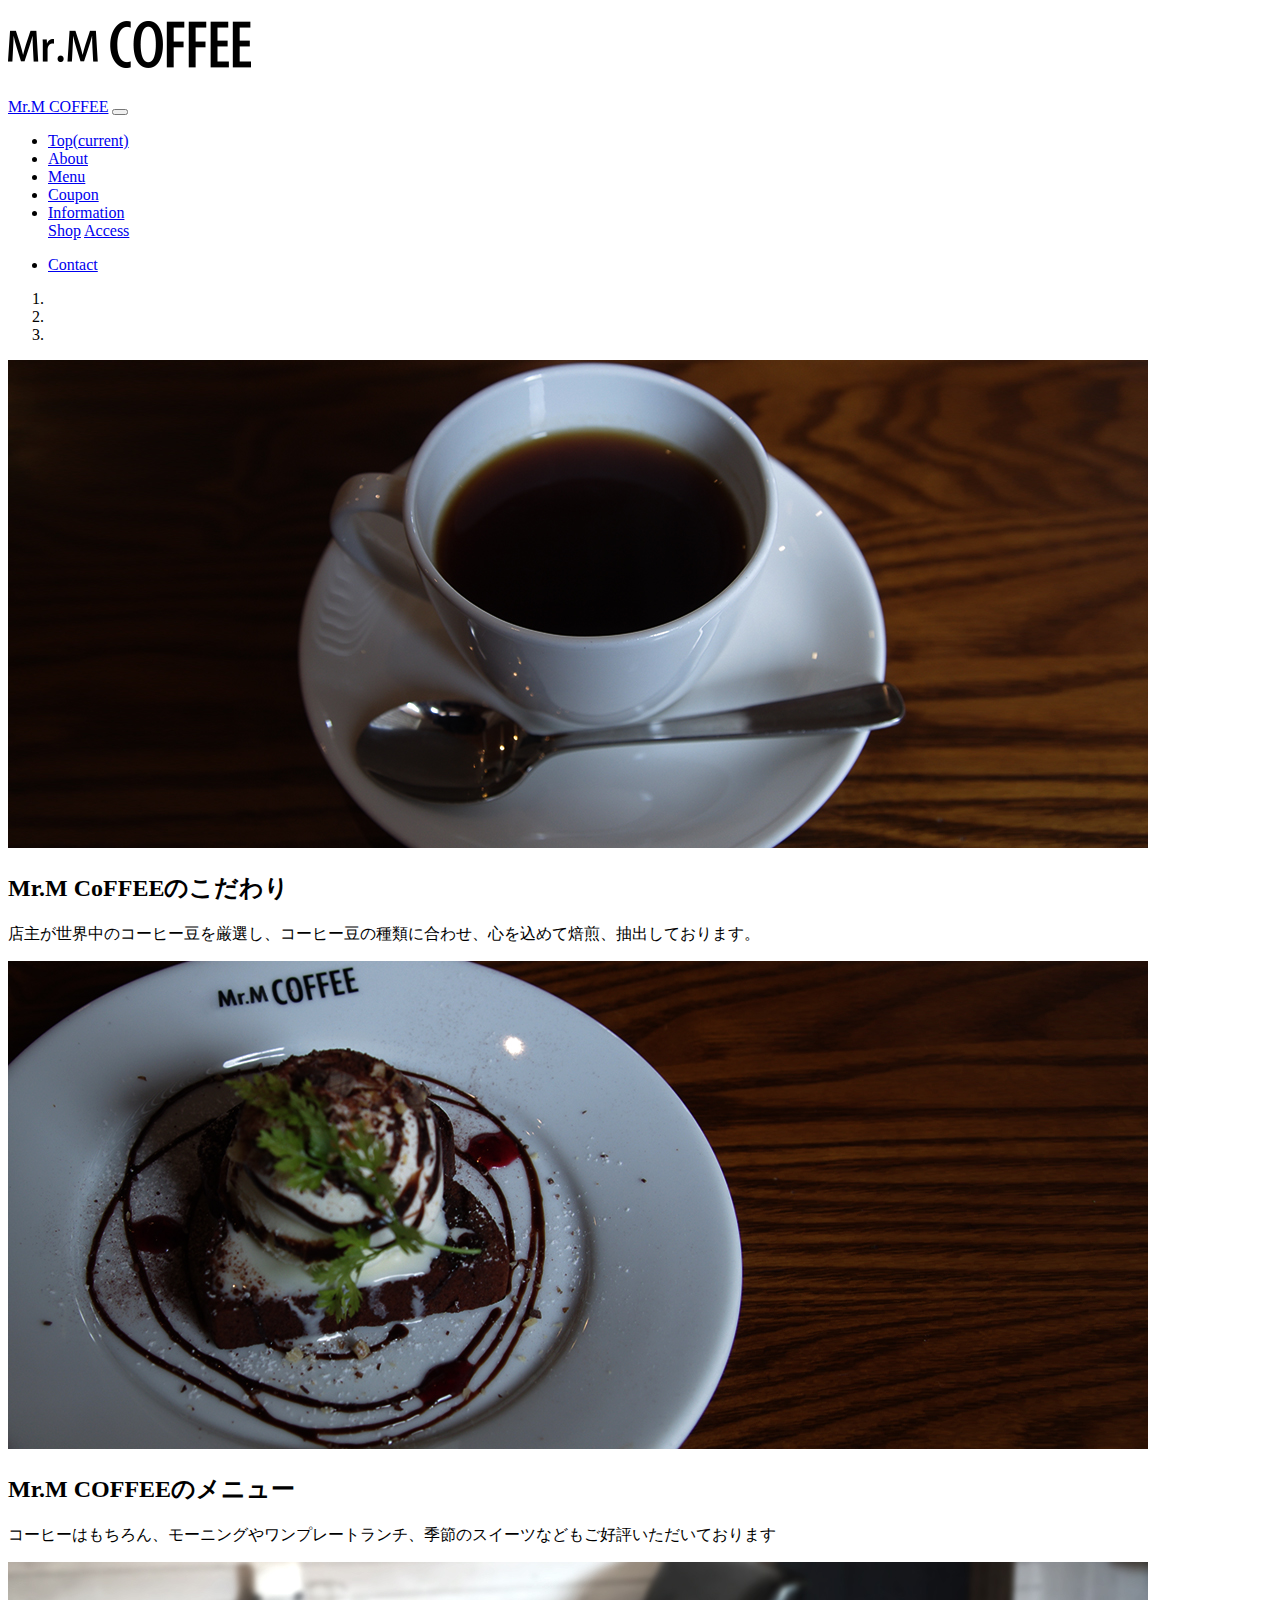
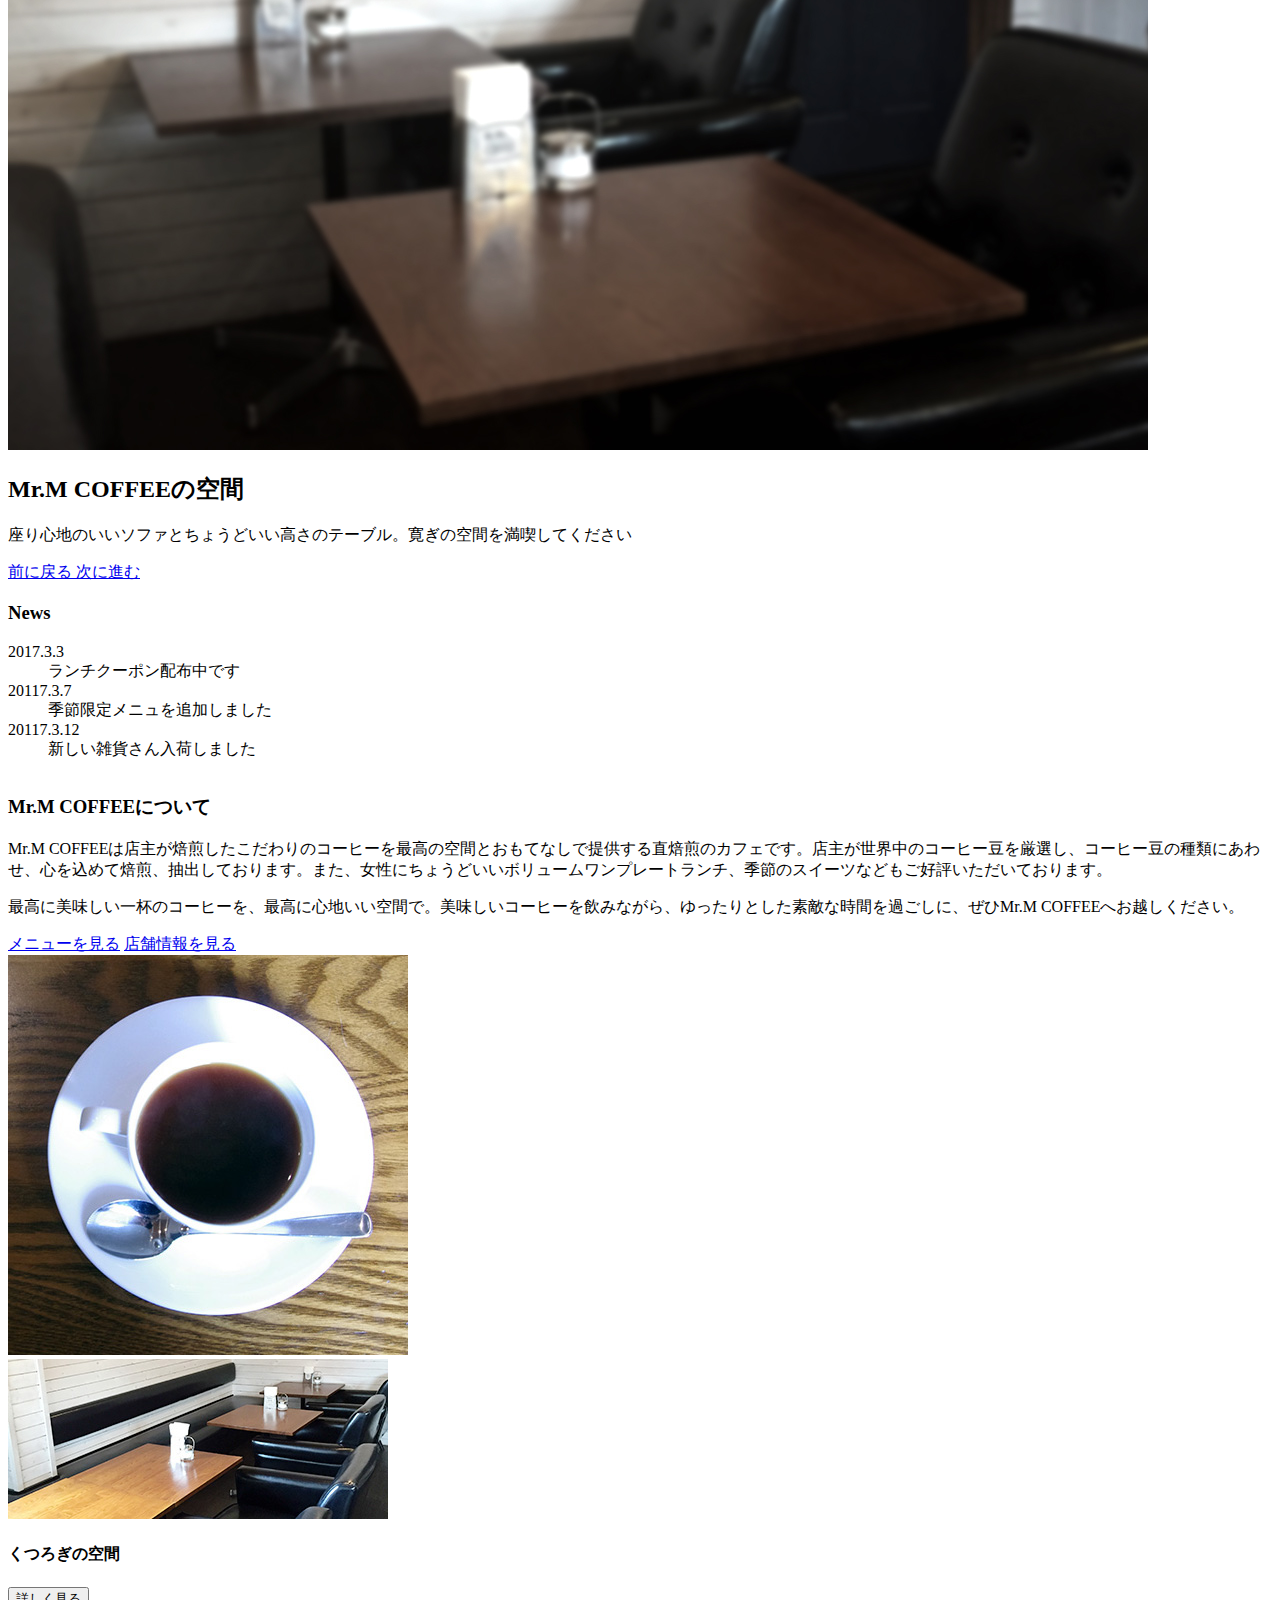
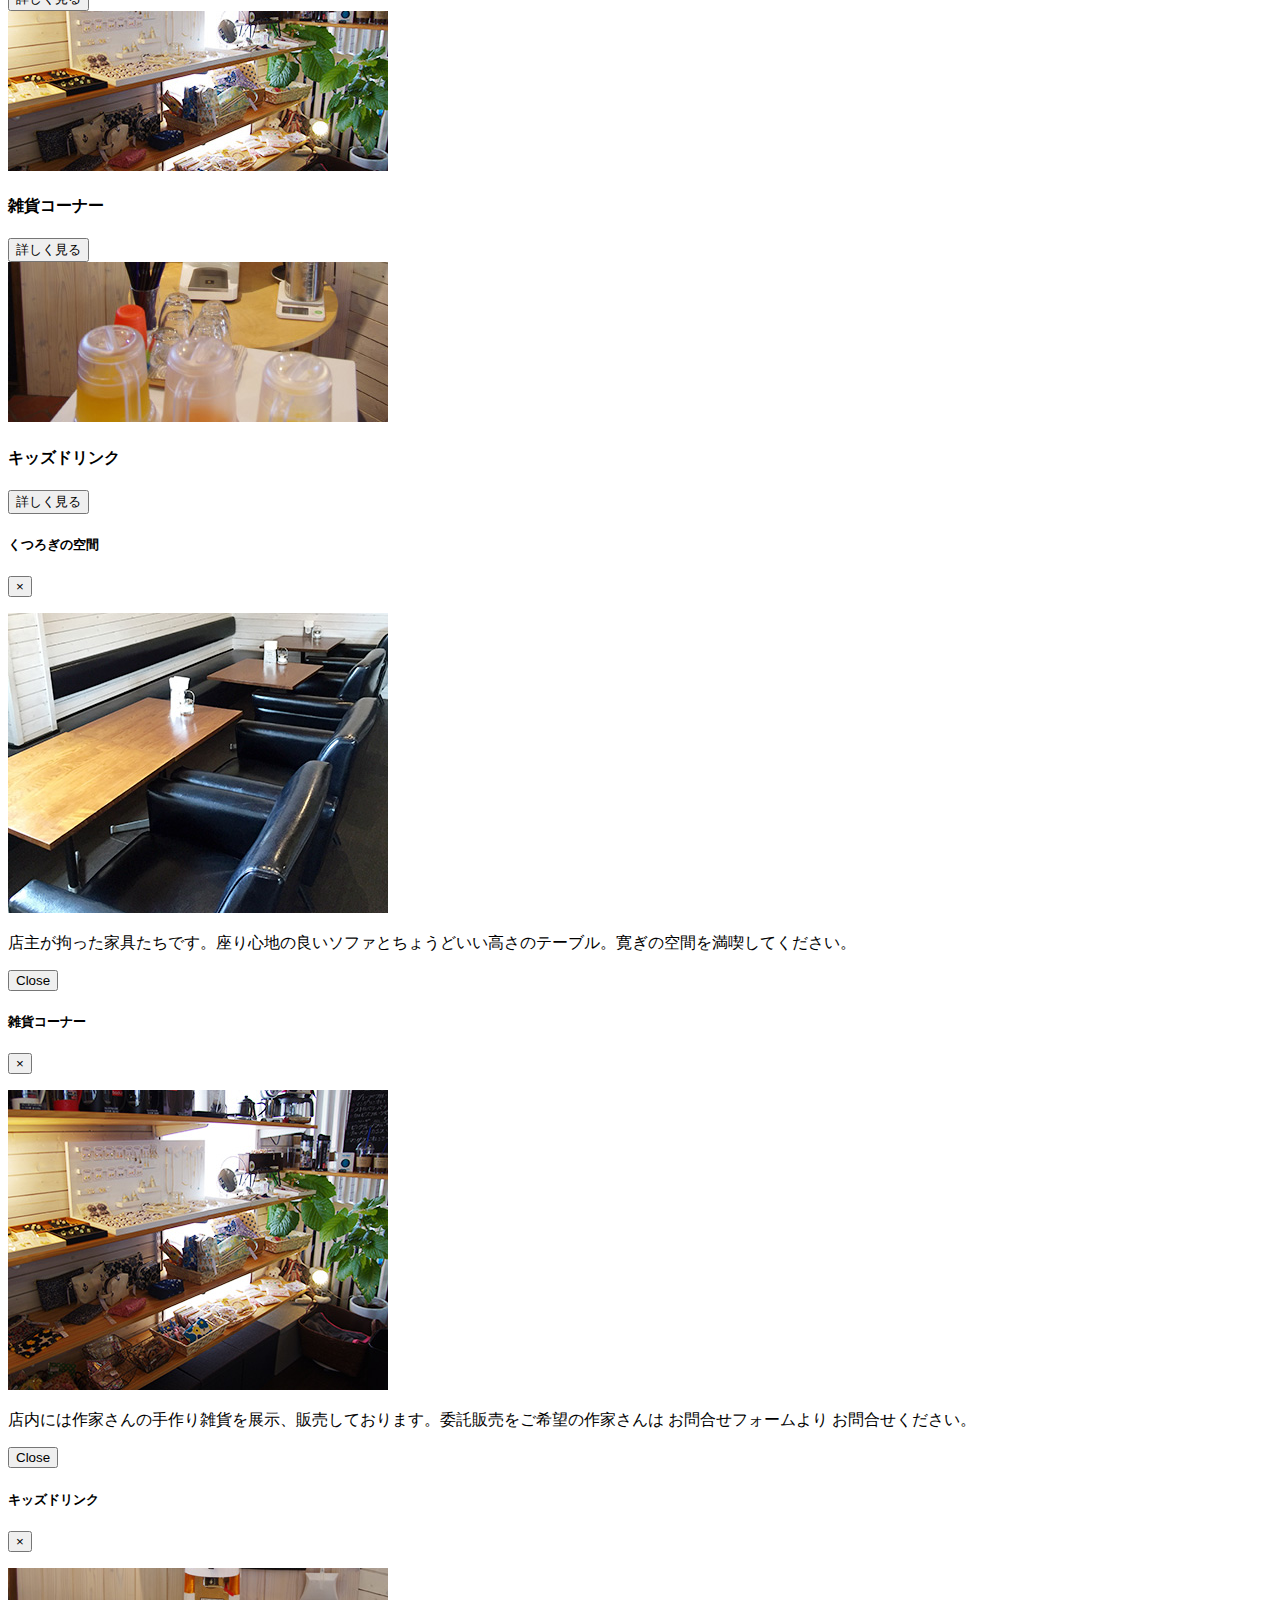
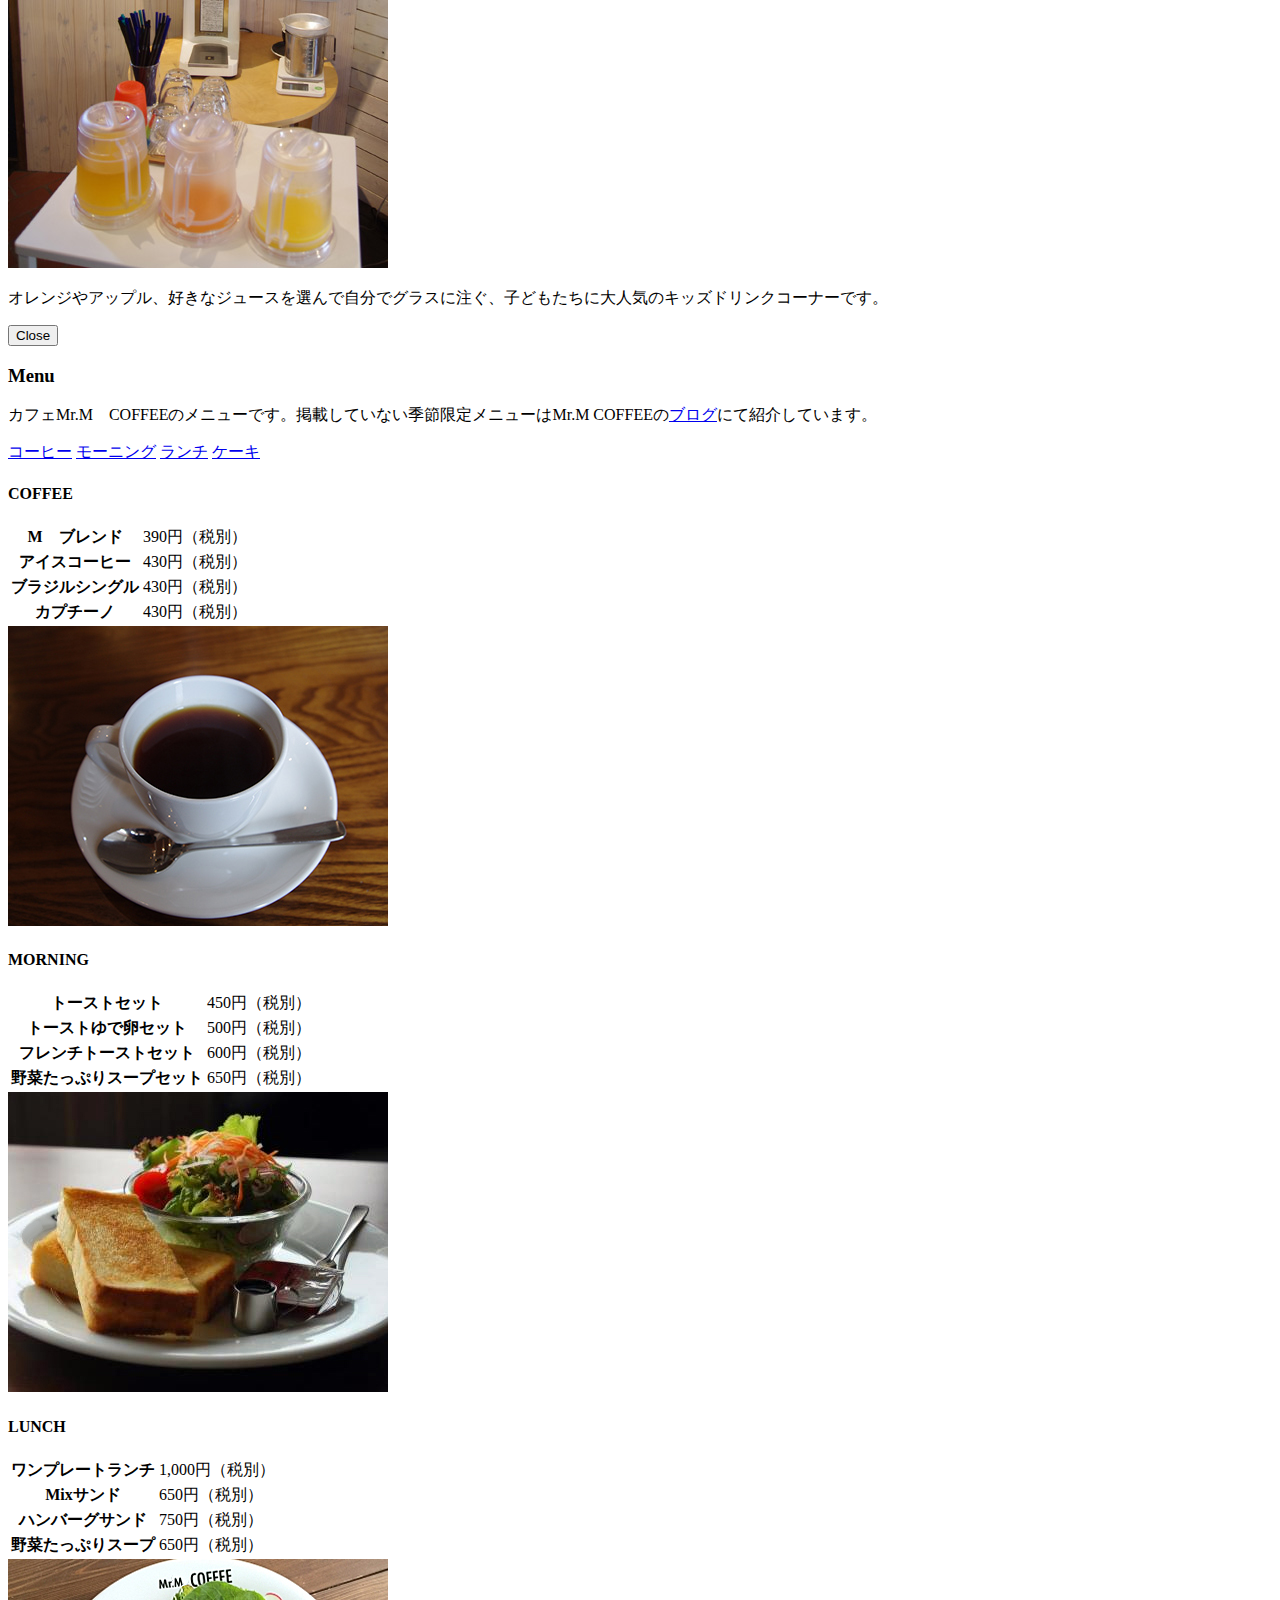
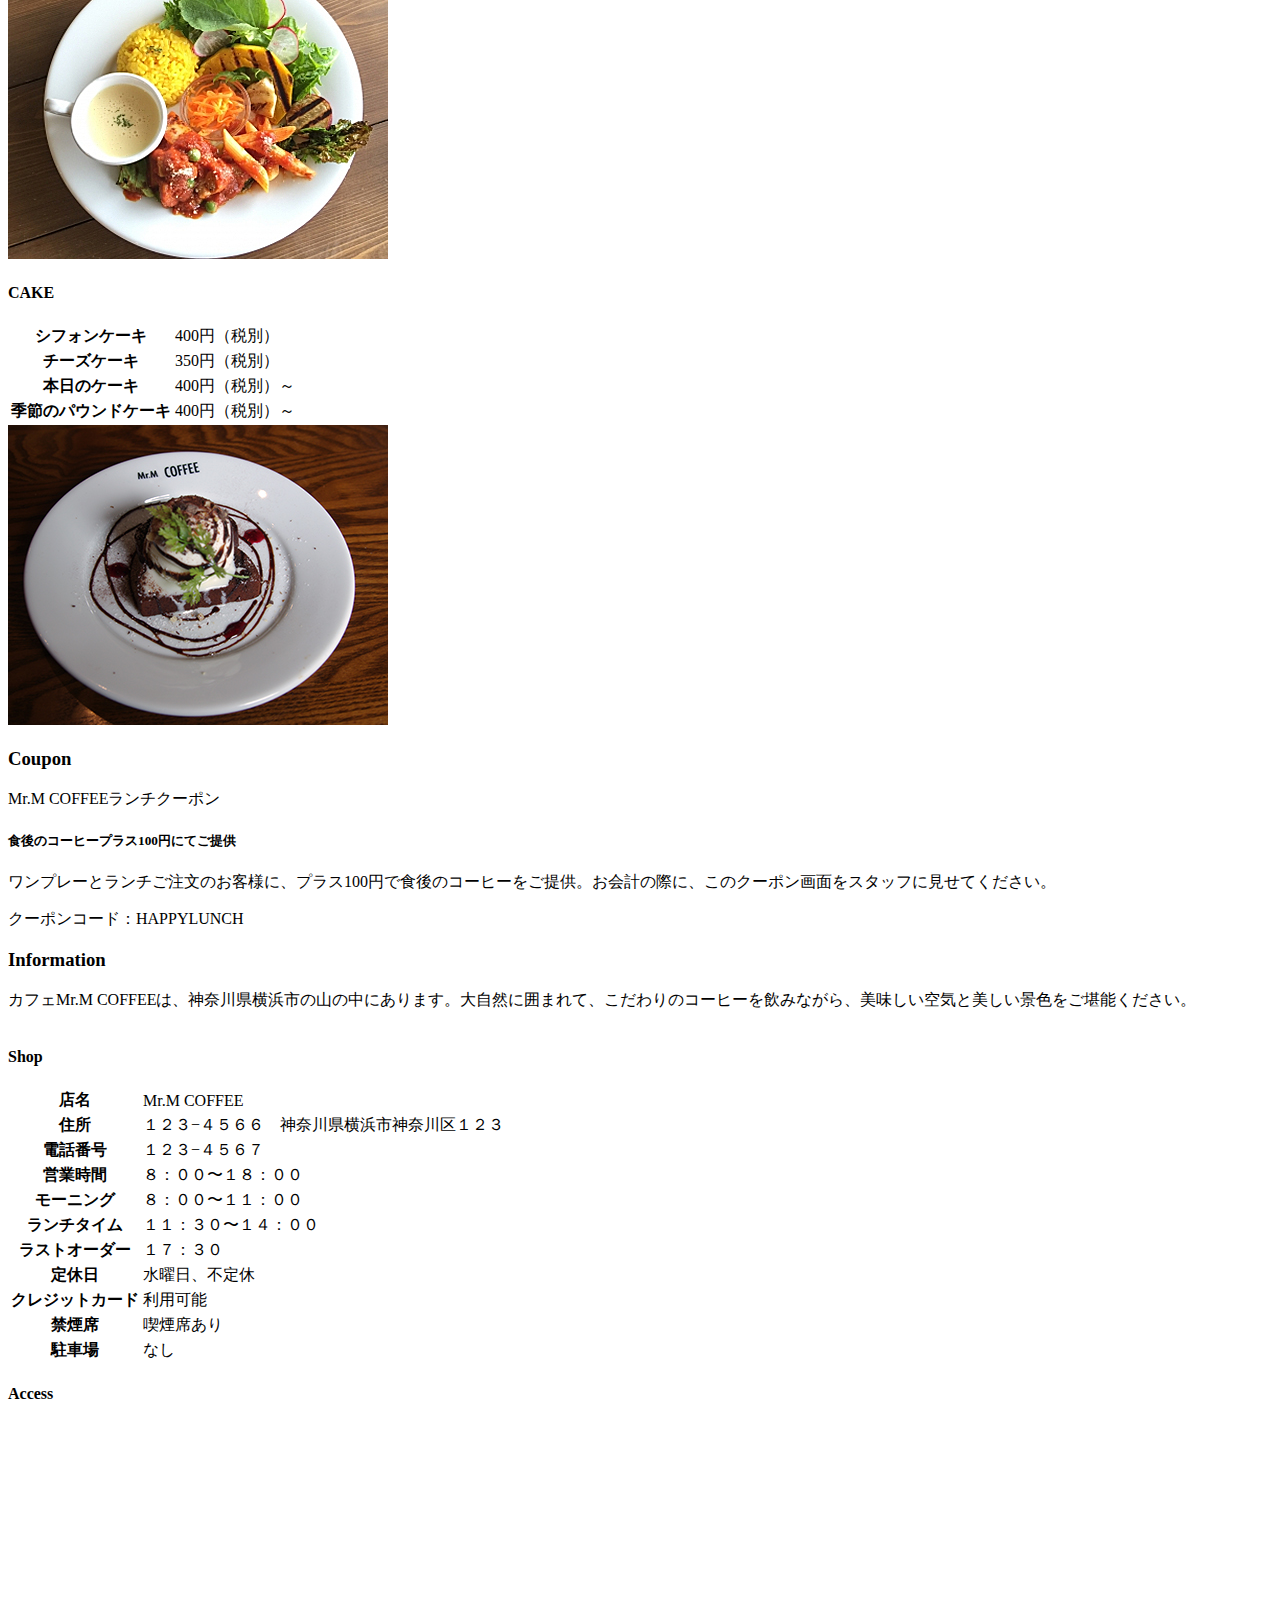
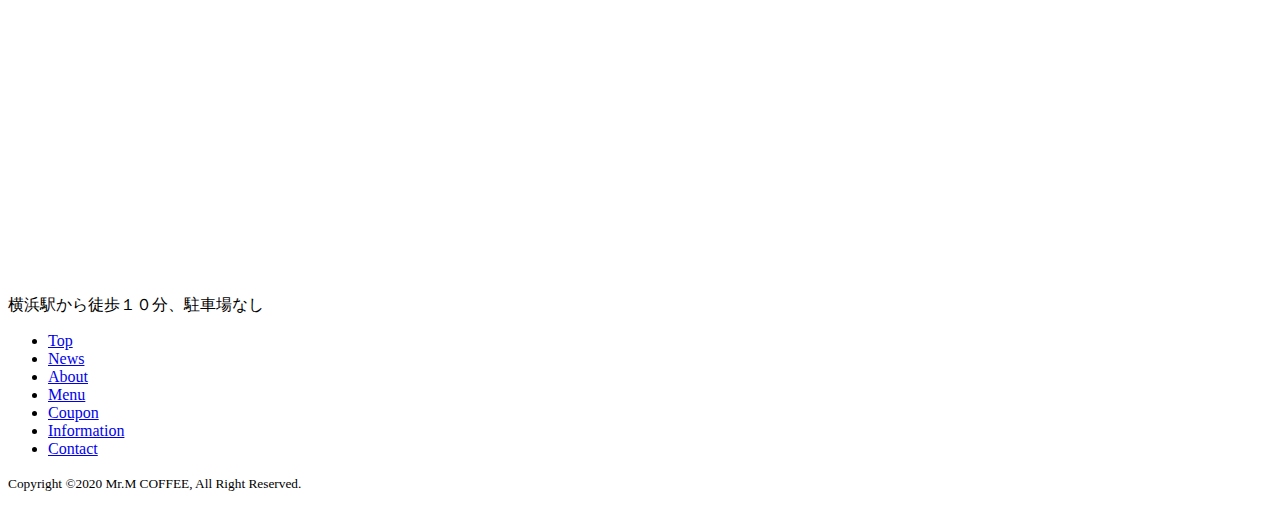
<file: index.html>
<!doctype html>
<html lang="ja">
  <head>
    <!-- Required meta tags -->
    <meta charset="utf-8">
    <meta name="viewport" content="width=device-width, initial-scale=1, shrink-to-fit=no">

    <!-- Bootstrap CSS -->
    <link rel="stylesheet" href="https://cdn.jsdelivr.net/npm/bootstrap@4.5.3/dist/css/bootstrap.min.css" integrity="sha384-TX8t27EcRE3e/ihU7zmQxVncDAy5uIKz4rEkgIXeMed4M0jlfIDPvg6uqKI2xXr2" crossorigin="anonymous">

    <!--additional css-->
    <link rel="stylesheet" href="css/customize.css">
    <title>カフェ　Mr.M COFFEE</title>
  </head>
  <body>
    <!--header-->
    <header class="py-4">
        <div class="container text-center">
            <h1><a href="index.html"><img src="images/logo.png" alt="cafe Mr.M COOFFEE"></a></h1>
        </div>

    </header>
    <!--/header-->
    <!--navigation_bar-->
    <nav class="navbar navbar-expand-md navbar-dark bg-dark sticky-top">
        <!--subcompornent-->
        <div class="container">
            <!--brand-->
            <a class="navbar-brand" href="index.html">Mr.M COFFEE</a> 
            <!--switch button-->
            <button class="navbar-toggler" type="button" data-toggle="collapse" data-target="#navbar-content" aria-controls="navbar-content" aria-expanded="false" aria-label="Toggle navgation">
                <span class="navbar-toggler-icon"></span>
            </button>
            <!--navigation-->
            <div class="collapse navbar-collapse" id="navbar-content">
                <!--navigation_menu-->
                <!--left-menu:top content link-->
                <ul class="navbar-nav mr-auto">
                    <li class="nav-item active">
                        <a class="nav-link" href="#">Top<span class="sr-only">(current)</span></a>
                    </li>
                    <li class="nav-item">
                        <a class="nav-link" href="#about">About</a>
                    </li>
                    <li class="nav-item">
                        <a class="nav-link" href="#menu">Menu</a>
                    </li>
                    <li class="nav-item">
                        <a class="nav-link" href="#coupon">Coupon</a>
                    </li>
                    <!--dropdown-->
                    <li class="nav-item dropdown">
                        <a class="nav-link dropdown-toggle" href="#" id="navbarDropdown" role="button" data-toggle="dropdown" aria-haspopup="true" aria-expanded="false">Information</a>
                        <div class="dropdown-menu" aria-labelledby="navbarDropdown">
                            <a class="dropdown-item" href="#shop">Shop</a>
                            <a class="dropdown-item" href="#access">Access</a>
                        </div>
                    </li>
                </ul>

                <!--right-menu:contact_link-->
                <ul class="navbar-nav">
                    <li class="nav-item">
                        <a class="nav-link btn btn-info" href="contact.html">Contact</a>
                    </li>
                </ul>
                <!--/navigation_menu-->
            </div>
        </div>
        <!--/subcompornent-->

    </nav>
    <!--/navigation_bar-->
    <!--main-->
    <main>
        <!--main-visual-->
        <div class="py-4">
            <div class="container">
                <!--カルーセル外枠-->
                <div id="main_visual" class="carousel slide" data-ride="carousel">
                    <!--indicator-->
                    <ol class="carousel-indicators">
                        <li data-target="#main_visual" data-slide-to="0" class="active"></li>
                        <li data-target="#main_visual" data-slide-to="1"></li>
                        <li data-target="#main_visual" data-slide-to="2"></li>
                    </ol>
                    <!--/indicator-->
                    <!--carousel-inner-->
                    <div class="carousel-inner">
                        <!--slide1-->
                        <div class="carousel-item active">
                            <img class="img-fluid" src="images/slide_01.jpg" alt="coffee image">
                            <div class="carousel-caption d-none d-md-block">
                                <h2>Mr.M CoFFEEのこだわり</h2>
                                <p>店主が世界中のコーヒー豆を厳選し、コーヒー豆の種類に合わせ、心を込めて焙煎、抽出しております。</p>
                            </div>
                        </div>
                        <!--/slide1-->
                        <!--slide2-->
                        <div class="carousel-item">
                            <img class="img-fluid" src="images/slide_02.jpg" alt="lunch image">
                            <div class="carousel-caption d-none d-md-block">
                                <h2>Mr.M COFFEEのメニュー</h2>
                                <p>コーヒーはもちろん、モーニングやワンプレートランチ、季節のスイーツなどもご好評いただいております</p>
                            </div>
                        </div>
                        <!--/slide2-->
                        <!--slide3-->
                        <div class="carousel-item">
                            <img class="img-fluid" src="images/slide_03.jpg" alt="interior image">
                            <div class="carousel-caption d-none d-md-block">
                                <h2>Mr.M COFFEEの空間</h2>
                                <p>座り心地のいいソファとちょうどいい高さのテーブル。寛ぎの空間を満喫してください</p>
                            </div>
                        </div>
                        <!--/slide3-->
                    </div>
                    <!--/carousel-inner-->
                    <!--controller-->
                    <a class="carousel-control-prev" href="#main_visual" role="button" data-slide="prev">
                        <span class="carousel-control-prev-icon" aria-hidden="true"></span>
                        <span class="sr-only">前に戻る</span>
                    </a>
                    <a class="carousel-control-next" href="#main_visual" role="button" data-slide="next">
                        <span class="carousel-control-next-icon" aria-hidden="true"></span>
                        <span class="sr-only">次に進む</span>
                    </a>
                    <!--/controller-->
                </div>
                <!--/carousel-outer-->
            </div>
        </div>
        <!--/main-visual-->
        <!--content1-->
        <div class="py-4">
            <section id="news">
                <div class="container">
                    <div class="row">
                        <!--left-collum(width upper md)-->
                        <div class="col-md-2">
                            <h3>News</h3>
                        </div>
                        <!--right-column(width upper md)-->
                        <div class="col-md-10">
                            <dl class="row">
                                <dt class="col-md-3">2017.3.3</dt>
                                <dd class="col-md-9">ランチクーポン配布中です</dd>
                                <dt class="col-md-3">20117.3.7</dt>
                                <dd class="col-md-9">季節限定メニュを追加しました</dd>
                                <dt class="col-md-3">20117.3.12</dt>
                                <dd class="col-md-9">新しい雑貨さん入荷しました</dd>
                            </dl>
                        </div>
                    </div>
                </div>
            </section>

        </div>
        <!--/content1-->
        <!--content2-->
        <div class="py-4 bg-light">
            <section id="about">
                <div class="container">
                    <!--higher-->
                    <div class="row mb-4">
                        <div class="col-md-8 mb-3">
                          <h3 class="mb-3">Mr.M COFFEEについて</h3>
                          <p>Mr.M COFFEEは店主が焙煎したこだわりのコーヒーを最高の空間とおもてなしで提供する直焙煎のカフェです。店主が世界中のコーヒー豆を厳選し、コーヒー豆の種類にあわせ、心を込めて焙煎、抽出しております。また、女性にちょうどいいボリュームワンプレートランチ、季節のスイーツなどもご好評いただいております。</p>
                          <p>最高に美味しい一杯のコーヒーを、最高に心地いい空間で。美味しいコーヒーを飲みながら、ゆったりとした素敵な時間を過ごしに、ぜひMr.M COFFEEへお越しください。</p>
                          <a href="#menu" class="btn btn-info">メニューを見る</a>
                          <a href="#shop" class="btn btn-info">店舗情報を見る</a>
                        </div>
                        <div class="col-md-4">
                            <img src="images/about01.jpg" alt="店主が焙煎したこだわりのコーヒー" class="img-fluid">
                        </div>
                    </div>
                    <!--/higher-->
                    <!--lower-->
                    <div class="row">
                        <div class="col-md-4">
                            <!--card01-->
                            <div class="card mb-3">
                                <img src="images/about02-thumb.jpg" alt="" class="img-fluid">
                                <!--card text-->
                                <div class="card-body d-flex justify-content-between">
                                    <h4 class="card-style">くつろぎの空間</h4>
                                    <button type="button" class="btn btn-secondary" data-toggle="modal" data-target="#modal01">詳しく見る</button>
                                </div>
                            </div>
                        </div>
                        <div class="col-md-4">
                            <!--card02-->
                            <div class="card mb-3">
                                <img src="images/about03-thumb.jpg" alt="" class="img-fluid">
                                <!--card text-->
                                <div class="card-body d-flex justify-content-between">
                                    <h4 class="card-title">雑貨コーナー</h4>
                                    <button type="button" class="btn btn-secondary" data-toggle="modal" data-target="#modal02">
                                        詳しく見る
                                    </button>
                                </div>
                            </div>
                        </div>
                        <div class="col-md-4">
                            <!--card03-->
                            <div class="card mb-3">
                                <img src="images/about04-thumb.jpg" alt="" class="img-fluid">
                                <!--card text-->
                                <div class="card-body d-flex justify-content-between">
                                    <h4 class="card-title">キッズドリンク</h4>
                                    <button type="button" class="btn btn-secondary" data-toggle="modal" data-target="#modal03">
                                        詳しく見る
                                    </button>
                                </div>
                            </div>
                        </div>
                    </div>
                    <!--/lower-->
                    <!--modal-->
                    <!--modal01-->
                    <div class="modal fade" id="modal01" tabindex="-1" role="dialog" aria-labelledby="modal01-label" aria-hidden="true">
                        <div class="modal-dialog modal-dialog-centered" role="document">
                            <div class="modal-content">
                                <div class="modal-header">
                                    <h5 class="modal-title" id="modal01-label">くつろぎの空間</h5>
                                    <button type="button" class="close" data-dismiss="modal" aria-label="Close">
                                        <span aria-hidden="true">&times;</span>
                                    </button>
                                </div>
                                <div class="modal-body">
                                    <p class="text-center"><img alt="" src="images/about02.jpg" class="img-fluid"></p>
                                    <p>店主が拘った家具たちです。座り心地の良いソファとちょうどいい高さのテーブル。寛ぎの空間を満喫してください。</p>
                                </div>
                                <div class="modal-footer">
                                    <button type="button" class="btn btn-secondary" data-dismiss="modal">Close</button>
                                </div>
                            </div>
                        </div>
                    </div>
                    <!--modal02-->
                    <div class="modal fade" id="modal02" tabindex="-1" role="dialog" aria-labelledby="modal02-label" aria-hidden="true">
                        <div class="modal-dialog modal-dialog-centered" role="document">
                            <div class="modal-content">
                                <div class="modal-header">
                                    <h5 class="modal-title" id="modal02-label">雑貨コーナー</h5>
                                    <button type="button" class="close" data-dismiss="modal" aria-label="Close">
                                        <span aria-hidden="true">&times;</span>
                                    </button>
                                </div>
                                <div class="modal-body">
                                    <p class="text-center"><img alt="" src="images/about03.jpg" class="img-fluid"></p>
                                    <p>店内には作家さんの手作り雑貨を展示、販売しております。委託販売をご希望の作家さんは お問合せフォームより お問合せください。</p>
                                </div>
                                <div class="modal-footer">
                                    <button type="button" class="btn btn-secondary" data-dismiss="modal">Close</button>
                                </div>
                            </div>
                        </div>
                    </div>
                    <!--modal03-->
                    <div class="modal fade" id="modal03" tabindex="-1" role="dialog" aria-labelledby="modal03-label" aria-hidden="true">
                        <div class="modal-dialog modal-dialog-centered" role="document">
                            <div class="modal-content">
                                <div class="modal-header">
                                    <h5 class="modal-title" id="modal03-label">キッズドリンク</h5>
                                    <button type="button" class="close" data-dismiss="modal" aria-label="Close">
                                        <span aria-hidden="true">&times;</span>
                                    </button>
                                </div>
                                <div class="modal-body">
                                    <p class="text-center"><img alt="" src="images/about04.jpg" class="img-fluid"></p>
                                    <p>オレンジやアップル、好きなジュースを選んで自分でグラスに注ぐ、子どもたちに大人気のキッズドリンクコーナーです。</p>
                                </div>
                                <div class="modal-footer">
                                    <button type="button" class="btn btn-secondary" data-dismiss="modal">Close</button>
                                </div>
                            </div>
                        </div>
                    </div>
                </div>
            </section>

        </div>
        <!--/content2-->
        <!--content3-->
        <div class="py-4">
            <section id="menu">
                <div class="container">
                    <h3 class="mb-3">Menu</h3>
                    <p>カフェMr.M　COFFEEのメニューです。掲載していない季節限定メニューはMr.M COFFEEの<a href="#">ブログ</a>にて紹介しています。</p>
                    <!--tab-navigation-->
                    <div class="nav nav-tabs" id="tab-menus" role="tablist">
                        <!--tab01-->
                        <a class="nav-item nav-link active" id="tab-menu01" data-toggle="tab" href="#panel-menu01" role="tab" aria-controls="panel-menu01" aria-selected="true">コーヒー</a>
                        <!--tab02-->
                        <a class="nav-item nav-link" id="tab-menu02" data-toggle="tab" href="#panel-menu02" role="tab" aria-controls="panel-menu02" aria-selected="false">モーニング</a>
                        <!--tab03-->
                        <a class="nav-item nav-link" id="tab-menu03" data-toggle="tab" href="#panel-menu03" role="tab" aria-controls="panel-menu03" aria-selected="false">ランチ</a>
                        <!--tab04-->
                        <a class="nav-item nav-link" id="tab-menu04" data-toggle="tab" href="#panel-menu04" role="tab" aria-controls="panel-menu04" aria-selected="false">ケーキ</a>
                    </div>
                    <!--tab-panel-->
                    <div class="tab-content" id="panel-menus">
                        <!--panel01-->
                        <div class="tab-pane fade show active border border-top-0" id="panel-menu01" role="tabpanel" aria-labelledby="tab-menu01">
                            <div class="row p-3">
                                <div class="col-md-7 order-md-2">
                                    <h4>COFFEE</h4>
                                    <table class="table table-striped">
                                        <tbody>
                                            <tr>
                                                <th>M　ブレンド</th>
                                                <td>390円（税別）</td>
                                            </tr>
                                            <tr>
                                                <th>アイスコーヒー</th>
                                                <td>430円（税別）</td>
                                            </tr>
                                            <tr>
                                                <th>ブラジルシングル</th>
                                                <td>430円（税別）</td>
                                            </tr>
                                            <tr>
                                                <th>カプチーノ</th>
                                                <td>430円（税別）</td>
                                            </tr>
                                        </tbody>
                                    </table>
                                </div>
                                <div class="col-md-5">
                                    <img src="images/coffee.jpg" alt=" コーヒー" class="img-fluid">
                                </div>
                            </div>
                        </div>
                        <!--panel02-->
                        <div class="tab-pane fade show border border-top-0" id="panel-menu02" role="tabpanel" aria-labelledby="tab-menu02">
                            <div class="row p-3">
                                <div class="col-md-7 order-md-2">
                                    <h4>MORNING</h4>
                                    <table class="table table-striped">
                                        <tbody>
                                            <tr>
                                              <th>トーストセット</th>
                                              <td>450円（税別）</td>
                                            </tr>
                                            <tr>
                                              <th>トーストゆで卵セット</th>
                                              <td>500円（税別）</td>
                                            </tr>
                                            <tr>
                                              <th>フレンチトーストセット</th>
                                              <td>600円（税別）</td>
                                            </tr>
                                            <tr>
                                              <th>野菜たっぷりスープセット</th>
                                              <td>650円（税別）</td>
                                            </tr>
                                          </tbody>
                                    </table>
                                </div>
                                <div class="col-md-5">
                                    <img src="images/morning.jpg" alt="モーニング" class="img-fluid">
                                </div>
                            </div>
                        </div>
                        <!--panel03-->
                        <div class="tab-pane fade show border border-top-0" id="panel-menu03" role="tabpanel" aria-labelledby="tab-menu03">
                            <div class="row p-3">
                                <div class="col-md-7 order-md-2">
                                    <h4>LUNCH</h4>
                                    <table class="table table-striped">
                                        <tbody>
                                            <tr>
                                              <th>ワンプレートランチ</th>
                                              <td>1,000円（税別）</td>
                                            </tr>
                                            <tr>
                                              <th>Mixサンド</th>
                                              <td>650円（税別）</td>
                                            </tr>
                                            <tr>
                                              <th>ハンバーグサンド</th>
                                              <td>750円（税別）</td>
                                            </tr>
                                            <tr>
                                              <th>野菜たっぷりスープ</th>
                                              <td>650円（税別）</td>
                                            </tr>
                                          </tbody>
                                    </table>
                                </div>
                                <div class="col-md-5">
                                    <img src="images/lunch.jpg" alt="ランチ" class="img-fluid">
                                </div>
                            </div>
                        </div>
                        <!--panel04-->
                        <div class="tab-pane fade show border border-top-0" id="panel-menu04" role="tabpanel" aria-labelledby="tab-menu04">
                            <div class="row p-3">
                                <div class="col-md-7 order-md-2">
                                    <h4>CAKE</h4>
                                    <table class="table table-striped">
                                        <tbody>
                                            <tr>
                                              <th>シフォンケーキ</th>
                                              <td>400円（税別）</td>
                                            </tr>
                                            <tr>
                                              <th>チーズケーキ</th>
                                              <td>350円（税別）</td>
                                            </tr>
                                            <tr>
                                              <th>本日のケーキ</th>
                                              <td>400円（税別）～</td>
                                            </tr>
                                            <tr>
                                              <th>季節のパウンドケーキ</th>
                                              <td>400円（税別）～</td>
                                            </tr>
                                          </tbody>
                                    </table>
                                </div>
                                <div class="col-md-5">
                                    <img src="images/cake.jpg" alt="ケーキ" class="img-fluid">
                                </div>
                            </div>
                        </div>
                    </div>
                </div>
            </section>
        </div>
        <!--/content3-->
        <!--content4-->
        <div class="py-4 bg-light">
            <section id="coupon">
                <div class="container">
                    <h3 class="text-center mb-3">Coupon</h3>
                    <!--card-->
                    <div class="card text-center text-dark w-75 mx-auto">
                        <div class="card-header bg-success text-white">
                            Mr.M COFFEEランチクーポン
                        </div>
                        <div class="card-body">
                            <h5 class="card-title">食後のコーヒープラス100円にてご提供</h5>
                            <p class="card-text text-justify">ワンプレーとランチご注文のお客様に、プラス100円で食後のコーヒーをご提供。お会計の際に、このクーポン画面をスタッフに見せてください。</p>
                        </div>
                        <div class="card-footer bg-success text-white">
                            クーポンコード：HAPPYLUNCH
                        </div>
                    </div>
                </div>
            </section>

        </div>
        <!--/content4-->
        <!--content5-->
        <div class="py-4">
            <section id="information">
                <div class="container">
                    <h3 class="mb-3">Information</h3>
                    <p>カフェMr.M COFFEEは、神奈川県横浜市の山の中にあります。大自然に囲まれて、こだわりのコーヒーを飲みながら、美味しい空気と美しい景色をご堪能ください。</p>
                    <div class="row">
                        <!--left section-->
                        <div class="col-md-6">
                            <section id="shop">
                                <h4 class="mb-3">Shop</h4>
                                <!--table of shop information-->
                                <table class="table table-hover">
                                    <tbody>
                                        <tr>
                                            <th>店名</th>
                                            <td>Mr.M COFFEE</td>
                                        </tr>
                                        <tr>
                                            <th>住所</th>
                                            <td>１２３−４５６６　神奈川県横浜市神奈川区１２３</td>
                                        </tr>
                                        <tr>
                                            <th>電話番号</th>
                                            <td>１２３−４５６７</td>
                                        </tr>
                                        <tr>
                                            <th>営業時間</th>
                                            <td>８：００〜１８：００</td>
                                        </tr>
                                        <tr>
                                            <th>モーニング</th>
                                            <td>８：００〜１１：００</td>
                                        </tr>
                                        <tr>
                                            <th>ランチタイム</th>
                                            <td>１１：３０〜１４：００</td>
                                        </tr>
                                        <tr>
                                            <th>ラストオーダー</th>
                                            <td>１７：３０</td>
                                        </tr>
                                        <tr>
                                            <th>定休日</th>
                                            <td>水曜日、不定休</td>
                                        </tr>
                                        <tr>
                                            <th>クレジットカード</th>
                                            <td>利用可能</td>
                                        </tr>
                                        <tr>
                                            <th>禁煙席</th>
                                            <td>喫煙席あり</td>
                                        </tr>
                                        <tr>
                                            <th>駐車場</th>
                                            <td>なし</td>
                                        </tr>
                                    </tbody>
                                </table>
                            </section>
                        </div>
                        <!--right section-->
                        <div class="col-md-6">
                            <section id="access">
                                <h4 class="mb-3">Access</h4>
                                <!--access map-->
                                <div class="embed-responsive embed-responsive-4by3">
                                    <iframe src="https://www.google.com/maps/embed?pb=!1m18!1m12!1m3!1d8113.475657182059!2d139.6315831244564!3d35.461471055773316!2m3!1f0!2f0!3f0!3m2!1i1024!2i768!4f13.1!3m3!1m2!1s0x60185c4179872e17%3A0xfefd690651891eb!2z44K744OW44OzLeOCpOODrOODluODsyDmqKrmtZzjgb_jgarjgajjgb_jgonjgYTvvJbkuIHnm67lupc!5e0!3m2!1sja!2sjp!4v1605610794379!5m2!1sja!2sjp" width="600" height="450" frameborder="0" style="border:0;" allowfullscreen="" aria-hidden="false" tabindex="0"></iframe>
                                </div>
                                <p>横浜駅から徒歩１０分、駐車場なし</p>
                            </section>
                        </div>
                    </div>
                </div>
            </section>
        </div>
        <!--/content5-->
    </main>
    <!--/main-->
    <!--footer-->
    <footer class="py-4 bg-dark text-light">
        <div class="container text-center">
            <!--navigation-->
            <ul class="nav justify-content-center mb-3">
                <li class="nav-item">
                    <a class="nav-link" href="#">Top</a>
                </li>
                <li class="nav-item">
                    <a class="nav-link" href="#news">News</a>
                </li>
                <li class="nav-item">
                    <a class="nav-link" href="#about">About</a>
                </li>
                <li class="nav-item">
                    <a class="nav-link" href="#menu">Menu</a>
                </li>
                <li class="nav-item">
                    <a class="nav-link" href="#coupon">Coupon</a>
                </li>
                <li class="nav-item">
                    <a class="nav-link" href="#information">Information</a>
                </li>
                <li class="nav-item">
                    <a class="nav-link" href="contact.html">Contact</a>
                </li>
            </ul>
            <p><small>Copyright &copy;2020 Mr.M COFFEE, All Right Reserved.</small></p>
        </div>

    </footer>
    <!--footer-->

    <!-- Optional JavaScript; choose one of the two! -->

    <!-- Option 1: jQuery and Bootstrap Bundle (includes Popper) -->
    <script src="https://code.jquery.com/jquery-3.5.1.slim.min.js" integrity="sha384-DfXdz2htPH0lsSSs5nCTpuj/zy4C+OGpamoFVy38MVBnE+IbbVYUew+OrCXaRkfj" crossorigin="anonymous"></script>
    <script src="https://cdn.jsdelivr.net/npm/bootstrap@4.5.3/dist/js/bootstrap.bundle.min.js" integrity="sha384-ho+j7jyWK8fNQe+A12Hb8AhRq26LrZ/JpcUGGOn+Y7RsweNrtN/tE3MoK7ZeZDyx" crossorigin="anonymous"></script>

    <!-- Option 2: jQuery, Popper.js, and Bootstrap JS
    <script src="https://code.jquery.com/jquery-3.5.1.slim.min.js" integrity="sha384-DfXdz2htPH0lsSSs5nCTpuj/zy4C+OGpamoFVy38MVBnE+IbbVYUew+OrCXaRkfj" crossorigin="anonymous"></script>
    <script src="https://cdn.jsdelivr.net/npm/popper.js@1.16.1/dist/umd/popper.min.js" integrity="sha384-9/reFTGAW83EW2RDu2S0VKaIzap3H66lZH81PoYlFhbGU+6BZp6G7niu735Sk7lN" crossorigin="anonymous"></script>
    <script src="https://cdn.jsdelivr.net/npm/bootstrap@4.5.3/dist/js/bootstrap.min.js" integrity="sha384-w1Q4orYjBQndcko6MimVbzY0tgp4pWB4lZ7lr30WKz0vr/aWKhXdBNmNb5D92v7s" crossorigin="anonymous"></script>
    -->
  </body>
</html>
</file>
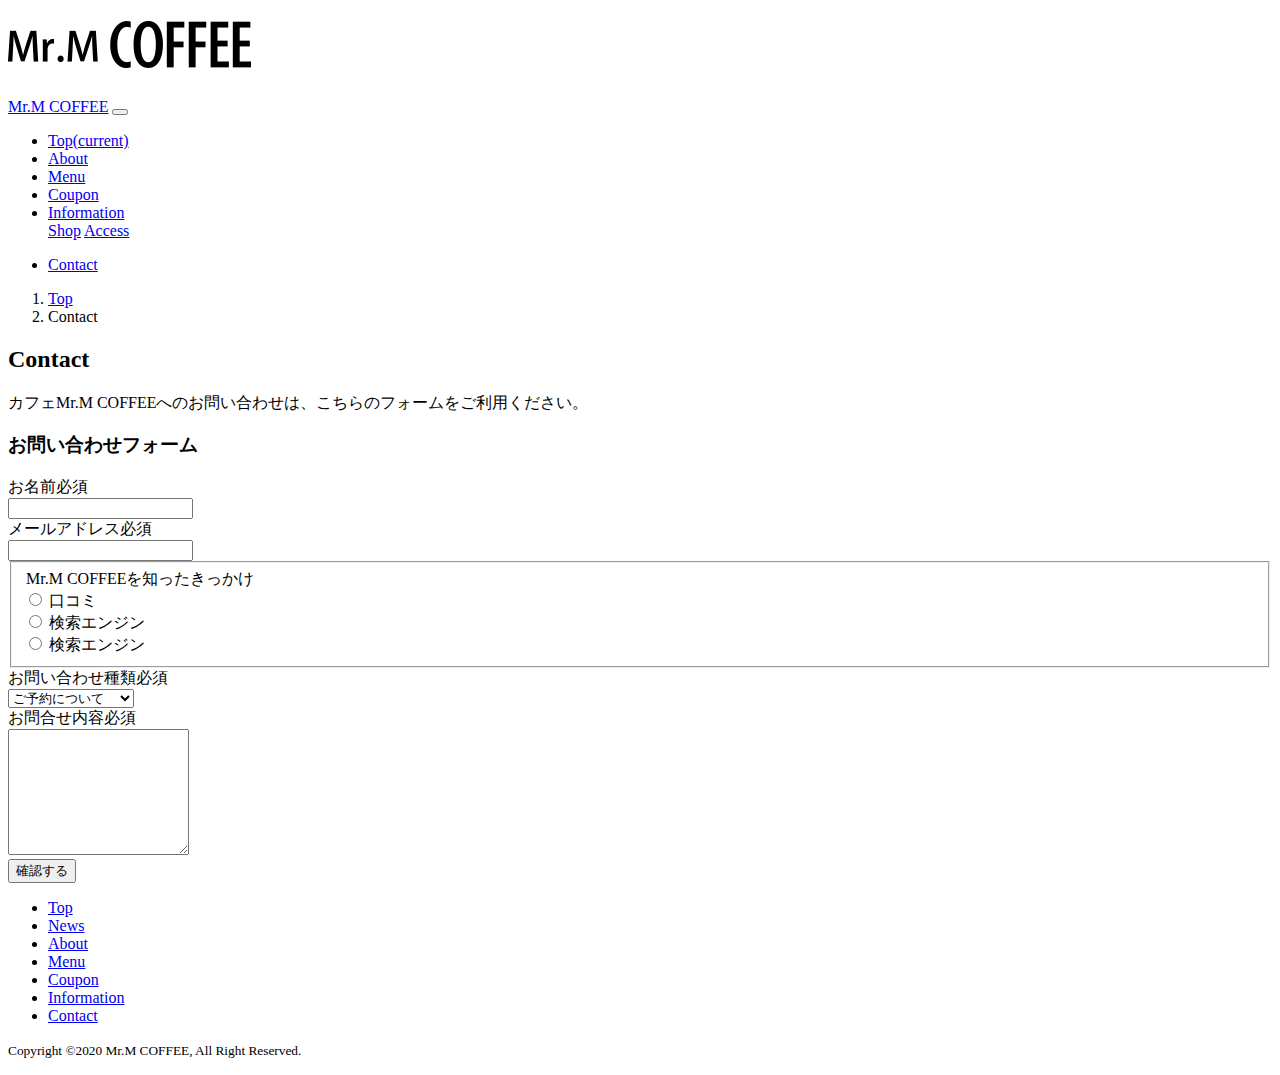
<file: contact.html>
<!doctype html>
<html lang="ja">
  <head>
    <!-- Required meta tags -->
    <meta charset="utf-8">
    <meta name="viewport" content="width=device-width, initial-scale=1, shrink-to-fit=no">

    <!-- Bootstrap CSS -->
    <link rel="stylesheet" href="https://cdn.jsdelivr.net/npm/bootstrap@4.5.3/dist/css/bootstrap.min.css" integrity="sha384-TX8t27EcRE3e/ihU7zmQxVncDAy5uIKz4rEkgIXeMed4M0jlfIDPvg6uqKI2xXr2" crossorigin="anonymous">

    <!--additional css-->
    <link rel="stylesheet" href="css/customize.css">
    <title>Contact | カフェ　Mr.M COFFEE</title>
  </head>
  <body>
    <!--header-->
    <header class="py-4">
        <div class="container text-center">
            <h1><a href="index.html"><img src="images/logo.png" alt="cafe Mr.M COOFFEE"></a></h1>
        </div>

    </header>
    <!--/header-->
    <!--navigation_bar-->
    <nav class="navbar navbar-expand-md navbar-dark bg-dark sticky-top">
        <!--subcompornent-->
        <div class="container">
            <!--brand-->
            <a class="navbar-brand" href="index.html">Mr.M COFFEE</a> 
            <!--switch button-->
            <button class="navbar-toggler" type="button" data-toggle="collapse" data-target="#navbar-content" aria-controls="navbar-content" aria-expanded="false" aria-label="Toggle navgation">
                <span class="navbar-toggler-icon"></span>
            </button>
            <!--navigation-->
            <div class="collapse navbar-collapse" id="navbar-content">
                <!--navigation_menu-->
                <!--left-menu:top content link-->
                <ul class="navbar-nav mr-auto">
                    <li class="nav-item active">
                        <a class="nav-link" href="index.html">Top<span class="sr-only">(current)</span></a>
                    </li>
                    <li class="nav-item">
                        <a class="nav-link" href="index.html#about">About</a>
                    </li>
                    <li class="nav-item">
                        <a class="nav-link" href="index.html#menu">Menu</a>
                    </li>
                    <li class="nav-item">
                        <a class="nav-link" href="index.html#coupon">Coupon</a>
                    </li>
                    <!--dropdown-->
                    <li class="nav-item dropdown">
                        <a class="nav-link dropdown-toggle" href="#" id="navbarDropdown" role="button" data-toggle="dropdown" aria-haspopup="true" aria-expanded="false">Information</a>
                        <div class="dropdown-menu" aria-labelledby="navbarDropdown">
                            <a class="dropdown-item" href="index.html#shop">Shop</a>
                            <a class="dropdown-item" href="index.html#access">Access</a>
                        </div>
                    </li>
                </ul>

                <!--right-menu:contact_link-->
                <ul class="navbar-nav">
                    <li class="nav-item">
                        <a class="nav-link btn btn-info" href="contact.html">Contact</a>
                    </li>
                </ul>
                <!--/navigation_menu-->
            </div>
        </div>
        <!--/subcompornent-->

    </nav>
    <!--/navigation_bar-->
    <!--bread crumb-->
    <nav aria-label="breadcrumb">
        <ol class="breadcrumb container">
            <li class="breadcrumb-item">
                <a href="index.html">Top</a>
            </li>
            <li class="breadcrumb-item active" aria-current="page">
                Contact
            </li>
        </ol>
    </nav>
    <!--main-->
    <main>
        <div class="container">
            <h2>Contact</h2>
            <p>カフェMr.M COFFEEへのお問い合わせは、こちらのフォームをご利用ください。</p>
        </div>
        <!--contact form-->
        <div class="py-3">
            <div class="container">
                <h3 class="mb-3">お問い合わせフォーム</h3>
                <!--form-->
                <form>
                    <!--name-->
                    <div class="form-group row">
                        <label for="name" class="col-md-3 col-form-label">
                            お名前<span class="badge badge-warning">必須</span>
                        </label>
                        <div class="col-md-9">
                            <input type="text" class="form-control" id="name" required>
                        </div>
                    </div>
                    <!--e-mail address-->
                    <div class="form-group row">
                        <label for="email" class="col-md-3 col-form-label">
                            メールアドレス<span class="badge badge-warning">必須</span>
                        </label>
                        <div class="col-md-9">
                            <input type="email" class="form-control" id="email" required>
                        </div>
                    </div>
                    <!--trigger-->
                    <fieldset class="form-group">
                        <div class="row">
                            <legend class="col-form-label col-md-3">
                                Mr.M COFFEEを知ったきっかけ
                            </legend>
                            <div class="col-md-9">
                                <div class="form-check form-check-inline">
                                    <input class="form-check-input" type="radio" name="questionnaire" id="radio1" value="answer1">
                                    <label class="form-check-label" for="radio1">口コミ</label>
                                </div>
                                <div class="form-check form-check-inline">
                                    <input class="form-check-input" type="radio" name="questionnaire" id="radio2" value="answer2">
                                    <label class="form-check-label" for="radio2">検索エンジン</label>
                                </div>
                                <div class="form-check form-check-inline">
                                    <input class="form-check-input" type="radio" name="questionnaire" id="radio3" value="answer3">
                                    <label class="form-check-label" for="radio3">検索エンジン</label>
                                </div>
                            </div>
                        </div>
                    </fieldset>
                    <!--variety-->
                    <div class="form-group row">
                        <label for="category" class="col-md-3 col-form-label">
                            お問い合わせ種類<span class="badge badge-warning">必須</span>
                        </label>
                        <div class="col-md-9">
                            <select class="form-control" id="category" name="category">
                                <option value="category1">ご予約について</option>
                                <option value="category2">委託販売について</option>
                                <option value="category3">その他のお問合せ</option>
                            </select>
                        </div>
                    </div>
                    <!--content-->
                    <div class="form-group row">
                        <label for="message" class="col-md-3 col-form-label">
                            お問合せ内容<span class="badge badge-warning">必須</span>
                        </label>
                        <div class="col-md-9">
                            <textarea class="form-control" id="message" rows="8" name="message"></textarea>
                        </div>
                    </div>
                    <!--confirm button-->
                    <div class="form-group row justify-content-end">
                        <div class="col-md-9">
                            <button type="submit" class="btn btn-primary">確認する</button>
                        </div>
                    </div>
                </form>
            </div>
        </div>
    </main>
    <!--/main-->
    <!--footer-->
    <footer class="py-4 bg-dark text-light">
        <div class="container text-center">
            <!--navigation-->
            <ul class="nav justify-content-center mb-3">
                <li class="nav-item">
                    <a class="nav-link" href="index.html">Top</a>
                </li>
                <li class="nav-item">
                    <a class="nav-link" href="index.html#news">News</a>
                </li>
                <li class="nav-item">
                    <a class="nav-link" href="index.html#about">About</a>
                </li>
                <li class="nav-item">
                    <a class="nav-link" href="index.html#menu">Menu</a>
                </li>
                <li class="nav-item">
                    <a class="nav-link" href="index.html#coupon">Coupon</a>
                </li>
                <li class="nav-item">
                    <a class="nav-link" href="index.html#information">Information</a>
                </li>
                <li class="nav-item">
                    <a class="nav-link" href="contact.html">Contact</a>
                </li>
            </ul>
            <p><small>Copyright &copy;2020 Mr.M COFFEE, All Right Reserved.</small></p>
        </div>

    </footer>
    <!--footer-->

    <!-- Optional JavaScript; choose one of the two! -->

    <!-- Option 1: jQuery and Bootstrap Bundle (includes Popper) -->
    <script src="https://code.jquery.com/jquery-3.5.1.slim.min.js" integrity="sha384-DfXdz2htPH0lsSSs5nCTpuj/zy4C+OGpamoFVy38MVBnE+IbbVYUew+OrCXaRkfj" crossorigin="anonymous"></script>
    <script src="https://cdn.jsdelivr.net/npm/bootstrap@4.5.3/dist/js/bootstrap.bundle.min.js" integrity="sha384-ho+j7jyWK8fNQe+A12Hb8AhRq26LrZ/JpcUGGOn+Y7RsweNrtN/tE3MoK7ZeZDyx" crossorigin="anonymous"></script>

    <!-- Option 2: jQuery, Popper.js, and Bootstrap JS
    <script src="https://code.jquery.com/jquery-3.5.1.slim.min.js" integrity="sha384-DfXdz2htPH0lsSSs5nCTpuj/zy4C+OGpamoFVy38MVBnE+IbbVYUew+OrCXaRkfj" crossorigin="anonymous"></script>
    <script src="https://cdn.jsdelivr.net/npm/popper.js@1.16.1/dist/umd/popper.min.js" integrity="sha384-9/reFTGAW83EW2RDu2S0VKaIzap3H66lZH81PoYlFhbGU+6BZp6G7niu735Sk7lN" crossorigin="anonymous"></script>
    <script src="https://cdn.jsdelivr.net/npm/bootstrap@4.5.3/dist/js/bootstrap.min.js" integrity="sha384-w1Q4orYjBQndcko6MimVbzY0tgp4pWB4lZ7lr30WKz0vr/aWKhXdBNmNb5D92v7s" crossorigin="anonymous"></script>
    -->
  </body>
</html>
</file>
<file: css/customize.css>
@charset "UTF-8";
/* CSS Document */

.col {
	border: 1px solid black;
}
/*ページ内リンク位置調整*/
section {
margin-top: -60px;
padding-top: 60px;
}
</file>
